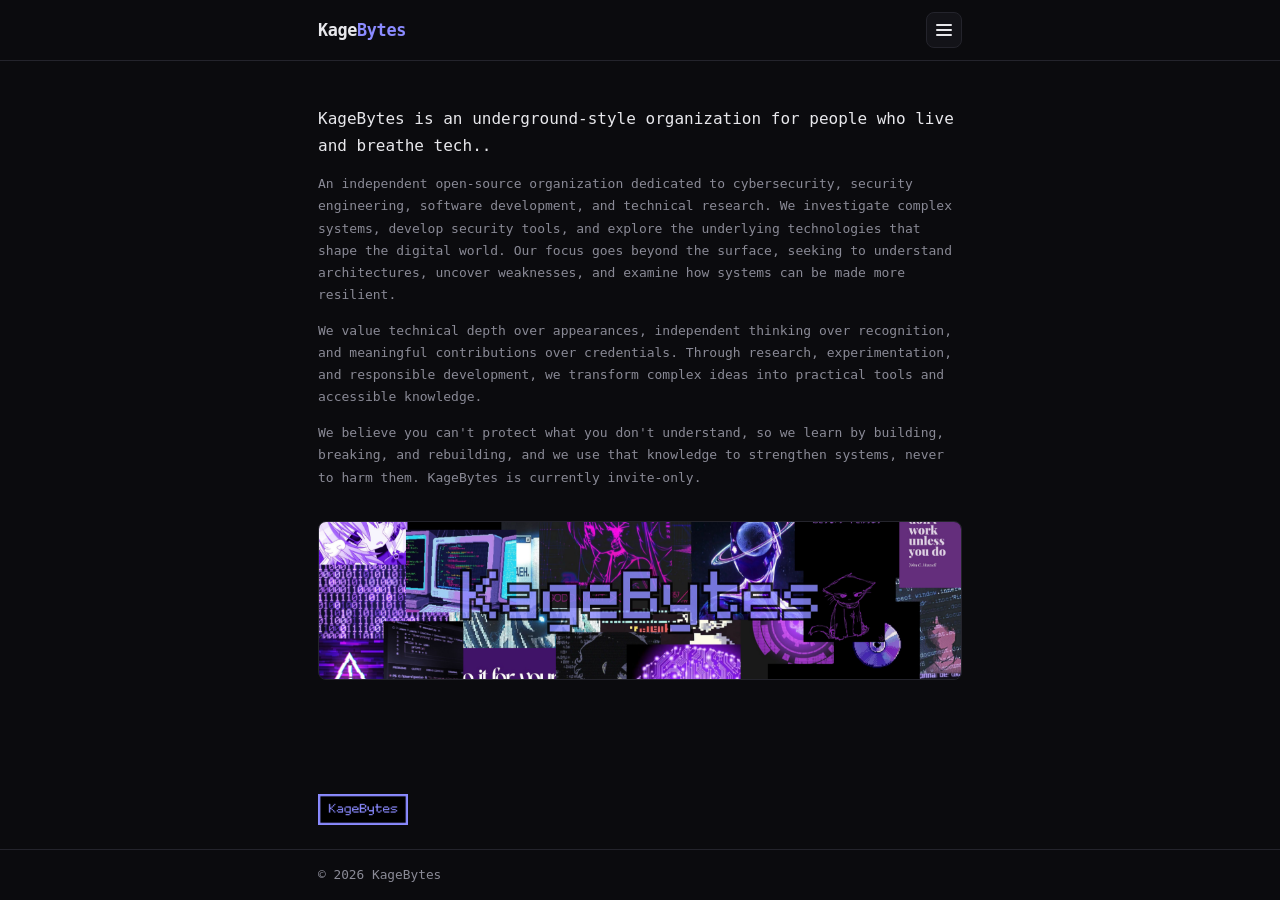
<file: index.html>
<!DOCTYPE html>
<html lang="en">
<head>
  <meta charset="UTF-8">
  <meta name="viewport" content="width=device-width, initial-scale=1">
  <title>KageBytes — About us</title>
  <meta name="description" content="KageBytes is a small cybersecurity-focused IT community.">
  <link rel="stylesheet" href="style.css">
</head>
<body>
  <header>
    <div class="wrap">
      <a class="brand" href="index.html">Kage<span>Bytes</span></a>
      <div class="menu">
        <button id="menu-btn" type="button" aria-label="Open menu" aria-expanded="false" aria-controls="menu-list"><span class="bars"></span></button>
        <div id="menu-list" hidden>
          <a href="index.html" class="active">About us</a>
          <a href="members.html">Members</a>
          <a href="connect.html">Connection</a>
        </div>
      </div>
    </div>
  </header>

  <main>
    <div class="wrap">
      <p class="lead">KageBytes is an underground-style organization for people who live and breathe tech..</p>
      <p>
        An independent open-source organization dedicated to cybersecurity, security engineering, software development, and technical research. We investigate complex systems, develop security tools, and explore the underlying technologies that shape the digital world. Our focus goes beyond the surface, seeking to understand architectures, uncover weaknesses, and examine how systems can be made more resilient.
      </p>
     <p>
       We value technical depth over appearances, independent thinking over recognition, and meaningful contributions over credentials. Through research, experimentation, and responsible development, we transform complex ideas into practical tools and accessible knowledge.   
     </p>
      <p>
       We believe you can't protect what you don't understand, so we learn by building, breaking, and rebuilding, and we use that knowledge to strengthen systems, never to harm them. KageBytes is currently invite-only.
      </p>
      <div class="banner-wrapper" id="banner-slider">
        <img src="Banner and other images/Banners.png" alt="KageBytes banner" class="hero-banner active">
      </div>
    </div>
  </main>

  <!-- Badge -->
  <div class="wrap badge-wrap">
    <div class="webring-row">
      <a href="https://hellokagebytes.vercel.app/" target="_blank" rel="noopener" class="my-button" title="KageBytes">
        <img src="Banner and other images/KageBytesBadge.png" alt="KageBytes">
      </a>
    </div>
  </div>
  
  <footer>
    <div class="wrap">© <span id="year">2026</span> KageBytes</div>
  </footer>

  <script src="script.js"></script>
  <script>document.getElementById("year").textContent = new Date().getFullYear();</script>
</body>
</html>
</file>
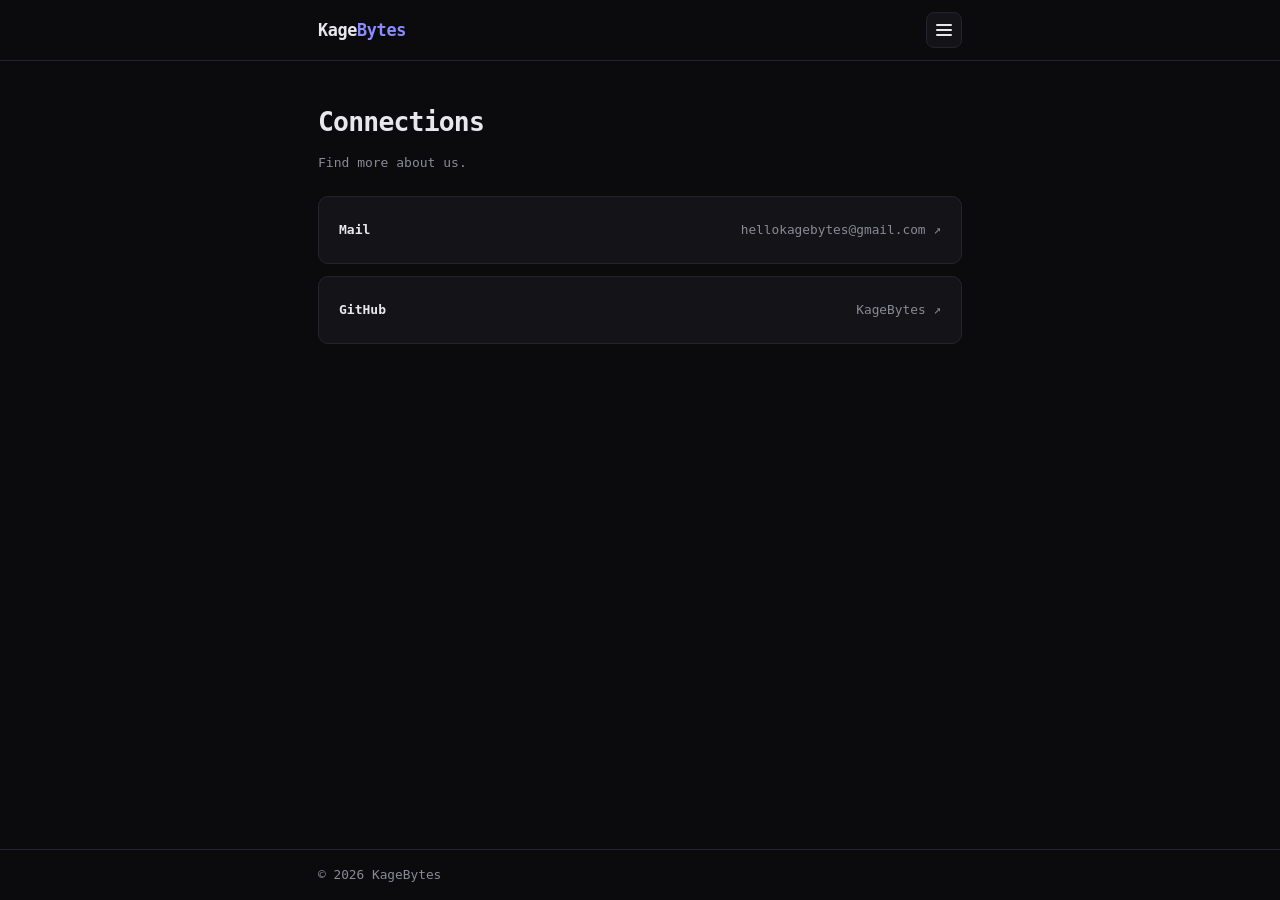
<file: connect.html>
<!DOCTYPE html>
<html lang="en">
<head>
  <meta charset="UTF-8">
  <meta name="viewport" content="width=device-width, initial-scale=1">
  <title>KageBytes — Connections</title>
  <link rel="stylesheet" href="style.css">
</head>
<body>
  <header>
    <div class="wrap">
      <a class="brand" href="index.html">Kage<span>Bytes</span></a>
      <div class="menu">
        <button id="menu-btn" type="button" aria-label="Open menu" aria-expanded="false" aria-controls="menu-list"><span class="bars"></span></button>
        <div id="menu-list" hidden>
          <a href="index.html">About us</a>
          <a href="members.html">Members</a>
          <a href="connect.html" class="active">Connections</a>
        </div>
      </div>
    </div>
  </header>

  <main>
    <div class="wrap">
      <h1>Connections</h1>
      <p>Find more about us.</p>

      <!-- Replace each href and value with your real details. Delete any line you don't need. -->
      <ul class="contacts">
        <li><a href="mailto:hellokagebytes@gmail.com"><span class="label">Mail</span><span class="value">hellokagebytes@gmail.com ↗</span></a></li>
        <li><a href="https://github.com/Kage-Bytes" target="_blank" rel="noopener"><span class="label">GitHub</span><span class="value">KageBytes ↗</span></a></li>
      </ul>
    </div>
  </main>

  <footer>
    <div class="wrap">© <span id="year">2026</span> KageBytes</div>
  </footer>

  <script src="script.js"></script>
  <script>document.getElementById("year").textContent = new Date().getFullYear();</script>
</body>
</html>
</file>
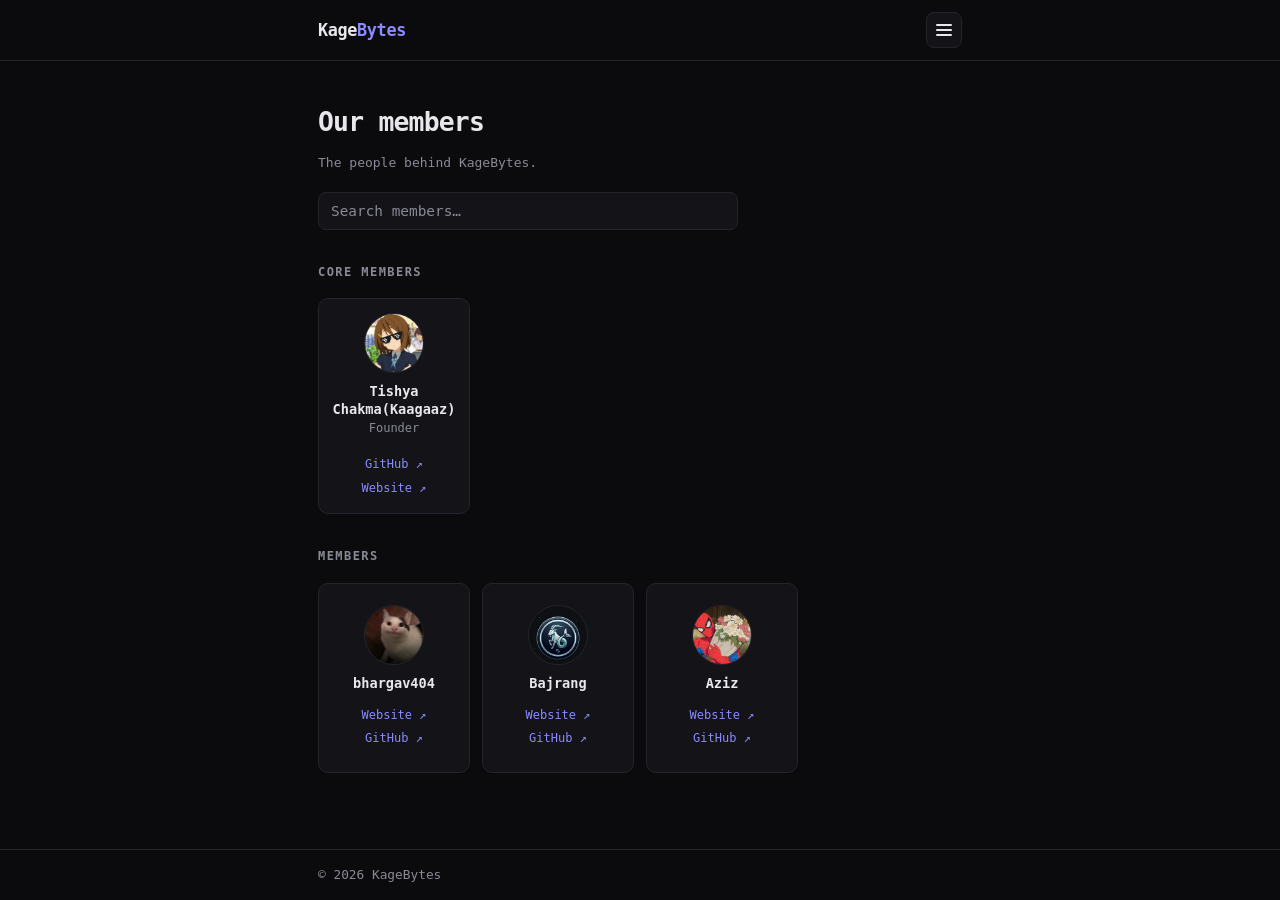
<file: members.html>
<!DOCTYPE html>
<html lang="en">
<head>
  <meta charset="UTF-8">
  <meta name="viewport" content="width=device-width, initial-scale=1">
  <title>KageBytes — Our members</title>
  <link rel="stylesheet" href="style.css">
</head>
<body>
  <header>
    <div class="wrap">
      <a class="brand" href="index.html">Kage<span>Bytes</span></a>
      <div class="menu">
        <button id="menu-btn" type="button" aria-label="Open menu" aria-expanded="false" aria-controls="menu-list"><span class="bars"></span></button>
        <div id="menu-list" hidden>
          <a href="index.html">About us</a>
          <a href="members.html" class="active">Members</a>
          <a href="connect.html">Connection</a>
        </div>
      </div>
    </div>
  </header>

  <main>
    <div class="wrap">
      <h1>Our members</h1>
      <p>The people behind KageBytes.</p>

      <!--
        HOW TO ADD A MEMBER:
        1. Put the photo inside the "photos" folder (e.g. photos/alex.jpg).
        2. Copy one whole <article class="card"> ... </article> block.
        3. Paste it inside the section it belongs to: "Core members" or "Members".
        4. Change the photo file name, name, role and links.
        Square photos look best. If a photo file is missing, the initials show instead.
      -->

      <h2>Core members</h2>
      <div class="grid">

        <article class="card">
          <div class="avatar">AB<img src="Photos/IMG_20261014_045814.jpg" alt="" onerror="this.remove()"></div>
          <h3>Tishya Chakma(Kaagaaz)</h3>
          <div class="role">Founder</div>
          <div class="links">
            <a href="https://github.com/Kaagaaz" target="_blank" rel="noopener">GitHub ↗</a>
            <a href="https://kaagaaz.vercel.app/" target="_blank" rel="noopener">Website ↗</a>
          </div>
        </article>

      </div>

      <h2>Members</h2>
      <div class="grid">

        <article class="card">
          <div class="avatar">EF<img src="Photos/Bhargav.jpg" alt="" onerror="this.remove()"></div>
          <h3>bhargav404</h3>
          <div class="links">
            <a href="https://portfolio-sable-three-95.vercel.app/" target="_blank" rel="noopener">Website ↗</a>
            <a href="https://github.com/25211a05ee-bhargav" target="_blank" rel="noopener">GitHub ↗</a>
          </div>
        </article>

        <article class="card">
          <div class="avatar">GH<img src="Photos/Bajrang.jpg" alt="" onerror="this.remove()"></div>
          <h3>Bajrang</h3>
          <div class="links">
            <a href=" " target="_blank" rel="noopener">Website ↗</a>
            <a href="https://github.com/Bajrang2403" target="_blank" rel="noopener">GitHub ↗</a>
          </div>
        </article>

        <article class="card">
          <div class="avatar">GH<img src="Photos/Aziz.jpg" alt="" onerror="this.remove()"></div>
          <h3>Aziz</h3>
          <div class="links">
            <a href="https://portfolio-mocha-nu-9jxcehl3bi.vercel.app/" target="_blank" rel="noopener">Website ↗</a>
            <a href="https://github.com/MohammedAbdul-Aziz" target="_blank" rel="noopener">GitHub ↗</a>
          </div>
       </article>
        
      </div>
    </div>
  </main>

  <footer>
    <div class="wrap">© <span id="year">2026</span> KageBytes</div>
  </footer>

  <script src="script.js"></script>
  <script>document.getElementById("year").textContent = new Date().getFullYear();</script>
</body>
</html>
</file>
<file: style.css>
/* KageBytes — minimal theme. Edit the colour tokens below to restyle everything. */
:root {
  --bg: #0b0b0e;
  --surface: #131318;
  --text: #e8e8ec;
  --muted: #8a8a96;
  --border: #24242c;
  --accent: #8b8bff;
  --font: ui-monospace, "SF Mono", "JetBrains Mono", Menlo, Consolas, monospace;
}

* { box-sizing: border-box; margin: 0; padding: 0; }

html { color-scheme: dark; }

body {
  background: var(--bg);
  color: var(--text);
  font-family: var(--font);
  line-height: 1.7;
  font-size: 13px;
  min-height: 100vh;
  display: flex;
  flex-direction: column;
  transition: background 0.25s ease, color 0.25s ease;
}


a { color: inherit; text-decoration: none; }

.wrap { width: 100%; max-width: 680px; margin: 0 auto; padding: 0 18px; }

/* ---------- header ---------- */
header { border-bottom: 1px solid var(--border); }

header .wrap {
  display: flex;
  align-items: center;
  justify-content: space-between;
  gap: 16px;
  flex-wrap: wrap;
  padding-top: 12px;
  padding-bottom: 12px;
}

.brand {
  font-size: 1.05rem;
  font-weight: 700;
  letter-spacing: -0.02em;
}

.brand span { color: var(--accent); }

/* ---------- menu button ---------- */
header .wrap { position: relative; }
.menu { position: relative; }

#menu-btn {
  width: 36px;
  height: 36px;
  display: grid;
  place-items: center;
  background: var(--surface);
  border: 1px solid var(--border);
  border-radius: 8px;
  cursor: pointer;
  transition: border-color 0.2s;
}

#menu-btn:hover, #menu-btn[aria-expanded="true"] { border-color: var(--accent); }

.bars, .bars::before, .bars::after {
  display: block;
  width: 16px;
  height: 2px;
  background: var(--text);
  border-radius: 2px;
  transition: transform 0.2s, background 0.2s;
}

.bars { position: relative; }
.bars::before, .bars::after { content: ""; position: absolute; left: 0; }
.bars::before { top: -5px; }
.bars::after { top: 5px; }

#menu-btn[aria-expanded="true"] .bars { background: transparent; }
#menu-btn[aria-expanded="true"] .bars::before { top: 0; transform: rotate(45deg); }
#menu-btn[aria-expanded="true"] .bars::after { top: 0; transform: rotate(-45deg); }

#menu-list {
  position: absolute;
  right: 0;
  top: calc(100% + 8px);
  min-width: 170px;
  background: var(--surface);
  border: 1px solid var(--border);
  border-radius: 10px;
  padding: 6px;
  z-index: 10;
}

#menu-list[hidden] { display: none; }

#menu-list a {
  display: block;
  padding: 8px 11px;
  border-radius: 6px;
  color: var(--muted);
  font-size: 0.9rem;
  transition: background 0.15s, color 0.15s;
}

#menu-list a:hover { background: var(--bg); color: var(--text); }
#menu-list a.active { color: var(--accent); }


.webring {
  display: inline-flex;
  align-items: center;
  gap: 8px;
}

.webring img {
  display: block;
  width: 55px;
  height: 9px;
  image-rendering: pixelated;
}

.my-button img {
  display: block;
  width: var(--my-button-width, 90px);
  height: auto;
  border: 1px solid #8b8bff;
  transition: transform 0.2s ease;
}

/* ---------- main ---------- */
main { flex: 1; padding: 44px 0 36px; }

h1 {
  font-size: clamp(1.3rem, 3.4vw, 1.65rem);
  letter-spacing: -0.03em;
  line-height: 1.25;
  margin-bottom: 14px;
}

h2 {
  font-size: 0.75rem;
  text-transform: uppercase;
  letter-spacing: 0.12em;
  color: var(--muted);
  font-weight: 600;
  margin: 32px 0 10px;
}

p { color: var(--muted); max-width: none; margin-bottom: 14px; }
p strong { color: var(--text); font-weight: 600; }

.lead { color: var(--text); font-size: 1rem; }

.list { list-style: none; max-width: none; }
.list li {
  padding: 8px 0;
  border-bottom: 1px solid var(--border);
  color: var(--muted);
}
.list li:last-child { border-bottom: none; }
.list li b { color: var(--text); font-weight: 600; }

/* ---------- member cards ---------- */
/* Mobile: 2 cards per row. Wider screens: as many 150px+ cards as fit. */
.grid {
  display: grid;
  grid-template-columns: repeat(2, minmax(0, 1fr));
  gap: 10px;
  margin-top: 16px;
}

@media (min-width: 560px) {
  .grid { grid-template-columns: repeat(auto-fill, minmax(150px, 1fr)); gap: 12px; }
}

.card {
  background: var(--surface);
  border: 1px solid var(--border);
  border-radius: 10px;
  padding: 14px 10px;
  min-height: 190px;            /* a little taller than wide */
  display: flex;
  flex-direction: column;
  align-items: center;
  justify-content: center;      /* keeps the content centered in the card */
  text-align: center;
  gap: 2px;
  transition: border-color 0.2s, transform 0.2s;
}

.card:hover { border-color: var(--accent); transform: translateY(-2px); }

.avatar {
  position: relative;
  width: 60px;
  height: 60px;
  border-radius: 50%;
  border: 1px solid var(--border);
  display: grid;
  place-items: center;
  font-size: 0.95rem;
  font-weight: 700;
  color: var(--accent);
  margin-bottom: 8px;
  overflow: hidden;
  flex-shrink: 0;
}

.avatar img {
  position: absolute;
  inset: 0;
  width: 100%;
  height: 100%;
  object-fit: cover;
}

.card h3 { font-size: 0.85rem; line-height: 1.3; overflow-wrap: anywhere; }
.card .role { color: var(--muted); font-size: 0.75rem; margin-bottom: 6px; line-height: 1.3; }

.card .links {
  display: flex;
  flex-direction: column;
  align-items: center;
  gap: 2px;
  padding-top: 10px;
}
.card .links a {
  font-size: 0.75rem;
  color: var(--accent);
  border-bottom: 1px solid transparent;
}
.card .links a:hover { border-bottom-color: var(--accent); }

/* ---------- contact links ---------- */
.contacts {
  list-style: none;
  margin-top: 22px;
  display: grid;
  gap: 12px;
}

.contacts a {
  display: flex;
  justify-content: space-between;
  align-items: center;
  gap: 14px;
  padding: 22px 20px;
  background: var(--surface);
  border: 1px solid var(--border);
  border-radius: 10px;
  transition: border-color 0.2s;
}

/* Hover effect only on devices with a real pointer, so it doesn't stick after a tap */
@media (hover: hover) {
  .contacts a:hover { border-color: var(--accent); }
}

.contacts .label { font-weight: 600; white-space: nowrap; }
.contacts .value {
  color: var(--muted);
  font-size: 0.8rem;
  text-align: right;
  min-width: 0;
  overflow-wrap: anywhere;
}

/* ---------- footer ---------- */
footer { border-top: 1px solid var(--border); }
footer .wrap { padding-top: 14px; padding-bottom: 14px; color: var(--muted); font-size: 0.8rem; }

@media (max-width: 520px) {
  main { padding-top: 28px; }
}

/* ---------- banner ---------- */
.banner-wrapper { margin-top: 32px; }
.hero-banner {
  display: block;
  width: 100%;
  height: auto;
  border: 1px solid var(--border);
  border-radius: 8px;
}

/* ---------- member search ---------- */
.card[hidden], .grid[hidden], h2[hidden] { display: none; }

.search {
  position: relative;
  max-width: 420px;
  margin: 18px 0 4px;
}

.search input {
  width: 100%;
  background: var(--surface);
  border: 1px solid var(--border);
  border-radius: 8px;
  color: var(--text);
  font-family: var(--font);
  font-size: 0.9rem;
  padding: 10px 38px 10px 12px;
  outline: none;
  transition: border-color 0.2s;
  -webkit-appearance: none;
  appearance: none;
}

.search input::placeholder { color: var(--muted); }
.search input:focus { border-color: var(--accent); }
.search input::-webkit-search-cancel-button { display: none; }

.search button {
  position: absolute;
  right: 6px;
  top: 50%;
  transform: translateY(-50%);
  background: none;
  border: 0;
  color: var(--muted);
  font-size: 1.1rem;
  line-height: 1;
  padding: 6px 8px;
  cursor: pointer;
}
.search button:hover { color: var(--text); }
.search button[hidden] { display: none; }

#no-results { margin-top: 24px; }
#no-results[hidden] { display: none; }

/* Badge: align with the banner and give it some breathing room */
.badge-wrap { margin-top: 24px; margin-bottom: 24px; }
</file>
